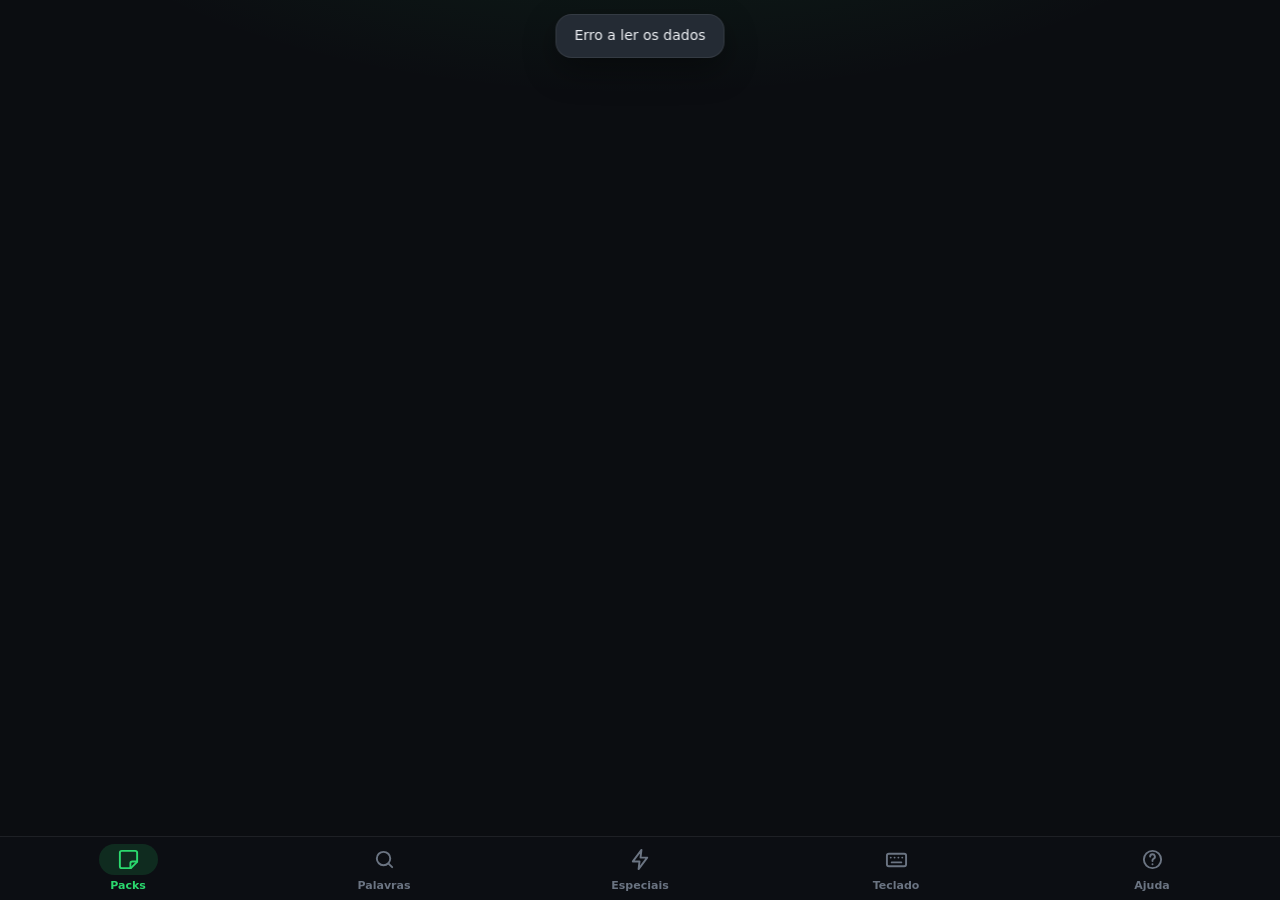
<file: assets/www/index.html>
<!DOCTYPE html>
<html lang="pt-PT">
<head>
<meta charset="utf-8">
<meta name="viewport" content="width=device-width, initial-scale=1, maximum-scale=1, viewport-fit=cover">
<title>StickTag</title>
<link rel="stylesheet" href="style.css">
</head>
<body>
<div id="app">
  <main id="main"></main>
  <nav id="nav">
    <button data-tab="packs"><span class="pill"><svg viewBox="0 0 24 24" fill="none" stroke="currentColor" stroke-width="2" stroke-linecap="round" stroke-linejoin="round"><path d="M15.5 3H5a2 2 0 0 0-2 2v14a2 2 0 0 0 2 2h9.5L21 14.5V5a2 2 0 0 0-2-2z"/><path d="M14 21v-5a2 2 0 0 1 2-2h5"/></svg></span>Packs</button>
    <button data-tab="words"><span class="pill"><svg viewBox="0 0 24 24" fill="none" stroke="currentColor" stroke-width="2" stroke-linecap="round" stroke-linejoin="round"><circle cx="11" cy="11" r="7"/><path d="m20 20-3.5-3.5"/></svg></span>Palavras</button>
    <button data-tab="spc"><span class="pill"><svg viewBox="0 0 24 24" fill="none" stroke="currentColor" stroke-width="2" stroke-linecap="round" stroke-linejoin="round"><path d="M13 2 4 14h7l-1 8 9-12h-7z"/></svg></span>Especiais</button>
    <button data-tab="kb"><span class="pill"><svg viewBox="0 0 24 24" fill="none" stroke="currentColor" stroke-width="2" stroke-linecap="round" stroke-linejoin="round"><rect x="2" y="6" width="20" height="13" rx="2"/><path d="M6 10h.01M10 10h.01M14 10h.01M18 10h.01M7 15h10"/></svg></span>Teclado</button>
    <button data-tab="help"><span class="pill"><svg viewBox="0 0 24 24" fill="none" stroke="currentColor" stroke-width="2" stroke-linecap="round" stroke-linejoin="round"><circle cx="12" cy="12" r="9"/><path d="M9.5 9a2.5 2.5 0 1 1 3.5 2.3c-.6.3-1 .9-1 1.6v.6M12 17h.01"/></svg></span>Ajuda</button>
  </nav>
</div>
<script src="match.js"></script>
<script src="lex.js"></script>
<script src="frases.js"></script>
<script src="conversa.js"></script>
<script src="portugal.js"></script>
<script src="calao.js"></script>
<script src="calao_pt.js"></script>
<script src="suggest.js"></script>
<script src="ocr.js"></script>
<script src="app.js"></script>
</body>
</html>
</file>
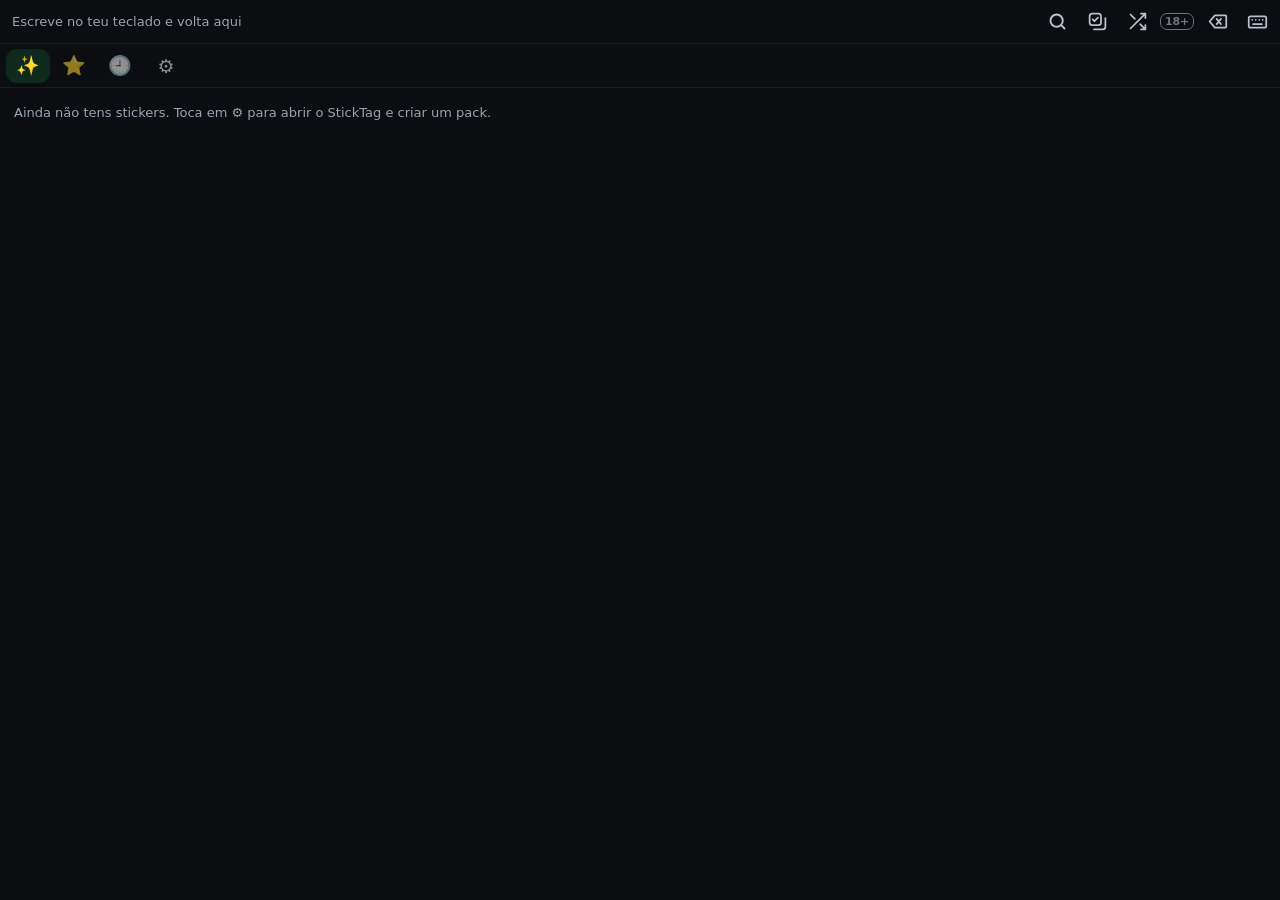
<file: assets/www/kb.html>
<!DOCTYPE html>
<html lang="pt-PT">
<head>
<meta charset="utf-8">
<meta name="viewport" content="width=device-width, initial-scale=1, maximum-scale=1">
<link rel="stylesheet" href="kb.css">
</head>
<body>
<div id="kb">
  <div class="bar">
    <div class="q" id="q"></div><button class="kx hidden" id="kx" title="Limpar">✕</button>
    <span class="mode hidden" id="mode" title="Esta app não aceita stickers do teclado: vai abrir a partilha">↗</span>
    <button class="ib" id="srch" title="Procurar"><svg viewBox="0 0 24 24" fill="none" stroke="currentColor" stroke-width="2.2" stroke-linecap="round"><circle cx="11" cy="11" r="7"/><path d="m20 20-3.5-3.5"/></svg></button>
    <button class="ib" id="multi" title="Enviar vários"><svg viewBox="0 0 24 24" fill="none" stroke="currentColor" stroke-width="2" stroke-linecap="round" stroke-linejoin="round"><rect x="3" y="3" width="13" height="13" rx="3"/><path d="M8 21h10a3 3 0 0 0 3-3V8"/><path d="m6.5 9.5 2 2 4-4"/></svg></button>
    <button class="ib" id="shuf" title="Ordem aleatória"><svg viewBox="0 0 24 24" fill="none" stroke="currentColor" stroke-width="2" stroke-linecap="round" stroke-linejoin="round"><path d="M16 3h5v5M4 20 21 3M21 16v5h-5M15 15l6 6M4 4l5 5"/></svg></button>
    <button class="ib a18b" id="adult" title="Modo +18"><span class="t18">18+</span></button>
    <button class="ib" id="del" title="Apagar"><svg viewBox="0 0 24 24" fill="none" stroke="currentColor" stroke-width="2" stroke-linecap="round" stroke-linejoin="round"><path d="M21 5H9l-6 7 6 7h12a1 1 0 0 0 1-1V6a1 1 0 0 0-1-1z"/><path d="m16 9-5 6M11 9l5 6"/></svg></button>
    <button class="ib" id="back" title="Voltar ao teu teclado">
      <svg viewBox="0 0 24 24" fill="none" stroke="currentColor" stroke-width="2" stroke-linecap="round" stroke-linejoin="round"><rect x="2" y="6" width="20" height="13" rx="2"/><path d="M6 10h.01M10 10h.01M14 10h.01M18 10h.01M7 15h10"/></svg>
    </button>
  </div>
  <div class="tabs" id="tabs"></div>
  <div class="grid" id="grid"></div>
  <div class="keys hidden" id="keys"></div>
  <button class="sendn hidden" id="sendn"></button>
  <div class="pv hidden" id="pv"></div>
  <div class="flash hidden" id="flash"></div>
</div>
<script src="lex.js"></script>
<script src="frases.js"></script>
<script src="conversa.js"></script>
<script src="portugal.js"></script>
<script src="calao.js"></script>
<script src="calao_pt.js"></script>
<script src="match.js"></script>
<script src="vibe.js"></script>
<script src="kb.js"></script>
</body>
</html>
</file>
<file: assets/www/style.css>
:root{
  --bg:#0E1014; --bg2:#14171D; --card:#191D24; --card2:#20252E; --line:#2A303A;
  --text:#EEF1F5; --muted:#9AA3B0; --dim:#6B7482;
  --green:#25D366; --green2:#1DB257; --greenSoft:rgba(37,211,102,.14);
  --red:#FF5C6C; --redSoft:rgba(255,92,108,.14); --amber:#FFB547; --amberSoft:rgba(255,181,71,.14);
  --blue:#5CA8FF; --r:16px; --nav:64px;
  --safeB: env(safe-area-inset-bottom, 0px);
}
*{box-sizing:border-box;-webkit-tap-highlight-color:transparent}
html,body{margin:0;height:100%;background:var(--bg);color:var(--text);font-family:Roboto,"Segoe UI",system-ui,sans-serif;font-size:15px;line-height:1.4}
body{overscroll-behavior:none;user-select:none;-webkit-user-select:none}
input,textarea{user-select:text;-webkit-user-select:text}
button{font:inherit;color:inherit;border:0;background:none;cursor:pointer;padding:0}
.hidden{display:none!important}
.emo{font-family:"Noto Color Emoji","Apple Color Emoji","Segoe UI Emoji",sans-serif}

/* layout */
#app{position:fixed;inset:0;display:flex;flex-direction:column}
#main{flex:1;overflow-y:auto;overflow-x:hidden;padding-bottom:calc(var(--nav) + 24px + var(--safeB))}
.view{padding:0 16px;animation:fade .18s ease}
@keyframes fade{from{opacity:0;transform:translateY(4px)}to{opacity:1;transform:none}}
.top{position:sticky;top:0;z-index:5;background:linear-gradient(var(--bg) 78%,rgba(14,16,20,0));padding:14px 16px 10px;margin:0 -16px;display:flex;align-items:center;gap:10px}
.top h1{font-size:22px;margin:0;font-weight:700;letter-spacing:-.2px;flex:1;min-width:0;white-space:nowrap;overflow:hidden;text-overflow:ellipsis}
.top .sub{color:var(--muted);font-size:13px;margin-top:1px;font-weight:400}
.iconbtn{width:40px;height:40px;border-radius:12px;display:grid;place-items:center;flex:none;color:var(--text)}
.iconbtn:active{background:var(--card2)}
.iconbtn svg{width:22px;height:22px}

/* nav */
#nav{position:fixed;left:0;right:0;bottom:0;height:calc(var(--nav) + var(--safeB));padding-bottom:var(--safeB);background:rgba(20,23,29,.96);backdrop-filter:blur(10px);border-top:1px solid var(--line);display:flex;z-index:20}
#nav button{flex:1;display:flex;flex-direction:column;align-items:center;justify-content:center;gap:3px;color:var(--dim);font-size:11.5px;font-weight:500}
#nav button svg{width:23px;height:23px}
#nav button.on{color:var(--green)}
#nav button.on .pill{background:var(--greenSoft)}
#nav .pill{padding:3px 16px;border-radius:20px;display:grid;place-items:center}

/* buttons */
.btn{white-space:nowrap;display:inline-flex;align-items:center;justify-content:center;gap:8px;height:46px;padding:0 18px;border-radius:14px;font-weight:600;background:var(--card2);color:var(--text);font-size:15px}
.btn svg{width:20px;height:20px}
.btn:active{filter:brightness(1.15)}
.btn.primary{background:var(--green);color:#06210F}
.btn.primary:disabled{background:var(--card2);color:var(--dim)}
.btn.ghost{background:transparent;border:1px solid var(--line)}
.btn.danger{background:var(--redSoft);color:var(--red)}
.btn.block{width:100%}
.btn.sm{height:36px;padding:0 12px;border-radius:11px;font-size:13.5px}
.row{display:flex;gap:10px;align-items:center}
.row>.btn{flex:1}
.fab{position:fixed;right:18px;bottom:calc(var(--nav) + 16px + var(--safeB));height:54px;padding:0 20px;border-radius:18px;background:var(--green);color:#06210F;font-weight:700;display:flex;align-items:center;gap:8px;box-shadow:0 8px 24px rgba(37,211,102,.28);z-index:15}
.fab svg{width:22px;height:22px}

/* cards */
.card{background:var(--card);border:1px solid var(--line);border-radius:var(--r);padding:14px}
.card+.card{margin-top:10px}
.muted{color:var(--muted)} .dim{color:var(--dim)} .small{font-size:13px}
.sec{font-size:12.5px;text-transform:uppercase;letter-spacing:.8px;color:var(--dim);font-weight:600;margin:22px 2px 10px}
.chip{display:inline-flex;align-items:center;gap:5px;height:24px;padding:0 9px;border-radius:12px;font-size:12px;font-weight:600;background:var(--card2);color:var(--muted)}
.chip.ok{background:var(--greenSoft);color:var(--green)}
.chip.warn{background:var(--amberSoft);color:var(--amber)}
.chip.bad{background:var(--redSoft);color:var(--red)}

.pack{display:flex;gap:14px;align-items:center;padding:12px;background:var(--card);border:1px solid var(--line);border-radius:var(--r);margin-bottom:10px}
.pack:active{background:var(--card2)}
.tray{width:62px;height:62px;border-radius:14px;flex:none;background:var(--card2) center/cover no-repeat;display:grid;place-items:center;color:var(--dim);overflow:hidden}
.tray img{width:100%;height:100%;object-fit:contain}
.pack .info{flex:1;min-width:0}
.pack .name{font-weight:650;font-size:16px;white-space:nowrap;overflow:hidden;text-overflow:ellipsis}
.pack .meta{color:var(--muted);font-size:13px;margin:2px 0 6px}
.thumbs{display:flex;gap:4px}
.thumbs img{width:26px;height:26px;object-fit:contain}

.empty{text-align:center;padding:40px 20px 20px;color:var(--muted)}
.empty .big{font-size:54px;margin-bottom:8px}
.empty h2{color:var(--text);font-size:19px;margin:0 0 6px}

.banner{display:flex;gap:12px;align-items:center;background:var(--greenSoft);border:1px solid rgba(37,211,102,.35);color:var(--text);border-radius:var(--r);padding:12px 14px;margin-bottom:12px}
.banner b{color:var(--green)}

/* pack screen */
.status{display:flex;flex-direction:column;gap:10px}
.prog{height:6px;border-radius:4px;background:var(--card2);overflow:hidden}
.prog i{display:block;height:100%;background:var(--green);border-radius:4px;transition:width .3s}
.issues{margin:0;padding:0;list-style:none;display:flex;flex-direction:column;gap:6px}
.issues li{display:flex;gap:8px;align-items:flex-start;font-size:13.5px;color:var(--muted)}
.issues li .d{width:7px;height:7px;border-radius:50%;margin-top:6px;flex:none;background:var(--amber)}
.issues li.ok .d{background:var(--green)}
.actions{display:grid;grid-template-columns:1fr 1fr;gap:10px;margin-top:12px}
.grid{display:grid;grid-template-columns:repeat(3,1fr);gap:10px;margin-top:14px}
.st{position:relative;background:var(--card);border:1px solid var(--line);border-radius:14px;padding:6px 6px 4px;display:flex;flex-direction:column;align-items:center}
.st .im{width:100%;aspect-ratio:1;border-radius:9px;background-color:#1c2028;background-image:linear-gradient(45deg,#232832 25%,transparent 25%,transparent 75%,#232832 75%),linear-gradient(45deg,#232832 25%,transparent 25%,transparent 75%,#232832 75%);background-size:16px 16px;background-position:0 0,8px 8px;display:grid;place-items:center;overflow:hidden}
.st img{width:100%;height:100%;object-fit:contain}
.st .em{height:24px;font-size:16px;display:flex;align-items:center;gap:1px;margin-top:3px;white-space:nowrap}
.st .em.none{font-size:11.5px;color:var(--red);font-weight:600}
.st .wd{position:absolute;top:10px;left:10px;font-size:10.5px;font-weight:700;background:rgba(14,16,20,.82);color:var(--blue);padding:1px 6px;border-radius:8px}
.st .cv{position:absolute;top:10px;right:10px;font-size:12px;background:rgba(14,16,20,.82);border-radius:8px;padding:0 5px;color:var(--amber)}
.st.sel{border-color:var(--green);background:var(--greenSoft)}
.st .ck{position:absolute;top:10px;right:10px;width:22px;height:22px;border-radius:50%;border:2px solid #fff;background:rgba(0,0,0,.35)}
.st.sel .ck{background:var(--green);border-color:var(--green)}
.st.sel .ck::after{content:"";position:absolute;left:6px;top:2px;width:5px;height:10px;border:solid #06210F;border-width:0 2.5px 2.5px 0;transform:rotate(45deg)}
.selbar{position:fixed;left:12px;right:12px;bottom:calc(var(--nav) + 12px + var(--safeB));background:var(--card2);border:1px solid var(--line);border-radius:18px;padding:10px;display:flex;gap:8px;align-items:center;z-index:16;box-shadow:0 10px 30px rgba(0,0,0,.4)}
.selbar .n{font-weight:700;padding:0 6px;white-space:nowrap}

/* overlay / sheet */
.ov{position:fixed;inset:0;background:rgba(0,0,0,.55);z-index:40;display:flex;align-items:flex-end;justify-content:center;animation:ovin .15s}
@keyframes ovin{from{opacity:0}}
.sheet{width:100%;max-width:640px;background:var(--bg2);border-radius:22px 22px 0 0;max-height:94vh;display:flex;flex-direction:column;animation:up .22s cubic-bezier(.2,.9,.3,1);padding-bottom:var(--safeB)}
@keyframes up{from{transform:translateY(40px);opacity:.4}}
.sheet .hd{display:flex;align-items:center;gap:8px;padding:10px 10px 6px 18px}
.sheet .hd h3{margin:0;font-size:17px;flex:1}
.sheet .bd{overflow-y:auto;padding:4px 18px 18px}
.dialog{width:calc(100% - 32px);max-width:420px;background:var(--bg2);border-radius:22px;padding:20px;margin:auto;animation:pop .18s}
@keyframes pop{from{transform:scale(.95);opacity:.5}}
.ov.center{align-items:center}
.dialog h3{margin:0 0 6px;font-size:18px}
.dialog p{margin:0 0 14px;color:var(--muted)}
.field{display:block;margin-bottom:12px}
.field span{display:block;font-size:12.5px;color:var(--muted);margin-bottom:6px;font-weight:600}
.input{width:100%;height:46px;border-radius:13px;border:1px solid var(--line);background:var(--card);color:var(--text);padding:0 14px;font:inherit;outline:none}
.input:focus{border-color:var(--green)}
.seg{display:grid;grid-template-columns:1fr 1fr;gap:6px;background:var(--card);padding:4px;border-radius:14px;border:1px solid var(--line)}
.seg button{height:40px;border-radius:10px;font-weight:600;color:var(--muted);font-size:14px}
.seg button.on{background:var(--card2);color:var(--text)}
.opt{display:flex;gap:12px;align-items:center;padding:12px 2px;border-bottom:1px solid var(--line)}
.opt:last-child{border:0}
.opt .t{flex:1}
.sw{width:46px;height:28px;border-radius:14px;background:var(--card2);position:relative;flex:none;transition:.2s}
.sw::after{content:"";position:absolute;width:22px;height:22px;border-radius:50%;left:3px;top:3px;background:#cfd5dd;transition:.2s}
.sw.on{background:var(--green)} .sw.on::after{left:21px;background:#fff}

/* editor */
.ed-top{display:flex;align-items:center;gap:10px}
.ed-prev{width:150px;height:150px;flex:none;border-radius:16px}
.ed-side{flex:1;display:flex;flex-direction:column;gap:8px;min-width:0}
.slots{display:flex;gap:8px}
.slot{width:54px;height:54px;border-radius:14px;background:var(--card);border:1.5px dashed var(--line);display:grid;place-items:center;font-size:30px;position:relative}
.slot.f{border-style:solid;border-color:var(--green);background:var(--greenSoft)}
.slot .x{position:absolute;top:-7px;right:-7px;width:20px;height:20px;border-radius:50%;background:var(--red);color:#fff;font-size:13px;line-height:20px;text-align:center;font-family:sans-serif;font-weight:700}
.navs{display:flex;gap:6px;align-items:center;color:var(--muted);font-size:13px}
.hint{font-size:12.5px;color:var(--muted);line-height:1.45}
.emoinfo{margin-top:12px;display:flex;flex-direction:column;gap:6px}
.emoinfo .r{display:flex;gap:10px;align-items:flex-start;background:var(--card);border-radius:12px;padding:8px 10px;font-size:12.5px}
.emoinfo .r .e{font-size:22px;line-height:1}
.emoinfo .r b{color:var(--text);font-weight:600}
.words{display:flex;flex-wrap:wrap;gap:6px;padding:8px;border:1px solid var(--line);background:var(--card);border-radius:13px;min-height:46px;align-items:center}
.words input{flex:1;min-width:110px;border:0;background:transparent;color:var(--text);font:inherit;outline:none;height:28px}
.wchip{display:inline-flex;align-items:center;gap:6px;background:rgba(92,168,255,.15);color:var(--blue);padding:0 4px 0 10px;height:28px;border-radius:14px;font-size:13.5px;font-weight:600}
.wchip button{width:20px;height:20px;border-radius:50%;background:rgba(92,168,255,.25);color:var(--blue);font-size:13px;line-height:20px}

/* picker */
.picker{margin-top:14px;background:var(--card);border:1px solid var(--line);border-radius:16px;overflow:hidden}
.pk-search{display:flex;align-items:center;gap:8px;padding:8px 10px;border-bottom:1px solid var(--line)}
.pk-search svg{width:18px;height:18px;color:var(--dim);flex:none}
.pk-search input{flex:1;border:0;background:transparent;color:var(--text);font:inherit;outline:none;height:32px}
.pk-tabs{display:flex;overflow-x:auto;scrollbar-width:none;border-bottom:1px solid var(--line)}
.pk-tabs::-webkit-scrollbar{display:none}
.pk-tabs button{flex:none;height:40px;min-width:44px;padding:0 8px;font-size:20px;opacity:.55;border-bottom:2px solid transparent}
.pk-tabs button.on{opacity:1;border-color:var(--green)}
.pk-tabs button.txt{font-size:12.5px;font-weight:700;color:var(--muted)}
.pk-grid{display:grid;grid-template-columns:repeat(auto-fill,minmax(44px,1fr));padding:6px;height:236px;overflow-y:auto;align-content:start}
.pk-grid button{height:44px;font-size:28px;border-radius:10px;position:relative}
.pk-grid button:active,.pk-grid button.on{background:var(--greenSoft)}
.pk-grid button .u{position:absolute;right:3px;bottom:3px;width:6px;height:6px;border-radius:50%;background:var(--blue)}
.pk-lbl{grid-column:1/-1;font-size:11.5px;color:var(--dim);font-weight:700;text-transform:uppercase;letter-spacing:.6px;padding:8px 4px 4px}
.pk-free{grid-column:1/-1;font-size:12px;color:var(--muted);padding:2px 4px 6px}

/* words view */
.search{display:flex;align-items:center;gap:10px;height:50px;border-radius:15px;background:var(--card);border:1px solid var(--line);padding:0 14px}
.search:focus-within{border-color:var(--green)}
.search svg{width:20px;height:20px;color:var(--dim);flex:none}
.search input{flex:1;border:0;background:transparent;color:var(--text);font:inherit;font-size:16px;outline:none}
.res{display:flex;gap:12px;align-items:center;padding:10px 12px;background:var(--card);border:1px solid var(--line);border-radius:14px;margin-bottom:8px}
.res:active{background:var(--card2)}
.res .e{font-size:34px;width:44px;text-align:center;flex:none}
.res .t{flex:1;min-width:0}
.res .n{font-weight:600}
.res .w{font-size:12.5px;color:var(--muted);white-space:nowrap;overflow:hidden;text-overflow:ellipsis}
.res mark{background:none;color:var(--green);font-weight:700}
.res .mine{display:flex;gap:2px;flex:none}
.res .mine img{width:30px;height:30px;object-fit:contain}
.cats{display:grid;grid-template-columns:1fr 1fr;gap:10px}
.cat{background:var(--card);border:1px solid var(--line);border-radius:14px;padding:12px}
.cat .h{font-weight:700;margin-bottom:2px}
.cat .s{font-size:12px;color:var(--dim);margin-bottom:6px}
.cat .es{font-size:21px;line-height:1.35;word-break:break-all}
.cat .es span{cursor:pointer}
.kw{display:flex;flex-wrap:wrap;gap:6px}
.kw span{background:var(--card2);padding:4px 10px;border-radius:12px;font-size:13px;color:var(--text)}
.kw.en span{color:var(--muted)}
.bigemo{font-size:72px;text-align:center;line-height:1.1;margin:4px 0 2px}
.note{font-size:12.5px;color:var(--dim);line-height:1.5;margin-top:14px}
.mygrid{display:grid;grid-template-columns:repeat(4,1fr);gap:8px}
.mygrid img{width:100%;aspect-ratio:1;object-fit:contain;background:var(--card);border-radius:10px}

/* shortcuts */
.sc{display:flex;align-items:center;gap:10px;padding:10px 12px;background:var(--card);border:1px solid var(--line);border-radius:13px;margin-bottom:8px}
.sc .w{flex:1;font-weight:600;min-width:0;overflow:hidden;text-overflow:ellipsis}
.sc .arrow{color:var(--dim)}
.sc .e{font-size:24px}
.sc img{width:34px;height:34px;object-fit:contain}
.steps{margin:0;padding-left:20px;color:var(--muted);font-size:14px}
.steps li{margin:6px 0}
.steps b{color:var(--text)}

.toast{position:fixed;left:50%;top:calc(14px + env(safe-area-inset-top,0px));transform:translateX(-50%);background:#2C323C;color:var(--text);padding:11px 18px;border-radius:14px;font-size:14px;z-index:90;max-width:88%;text-align:center;box-shadow:0 8px 24px rgba(0,0,0,.4);animation:pop .18s}
.busy{position:fixed;inset:0;z-index:80;background:rgba(0,0,0,.6);display:grid;place-items:center}
.busy .b{background:var(--bg2);border-radius:20px;padding:22px 26px;text-align:center;min-width:230px}
.spin{width:34px;height:34px;border-radius:50%;border:3px solid var(--card2);border-top-color:var(--green);animation:sp 0.8s linear infinite;margin:0 auto 12px}
@keyframes sp{to{transform:rotate(360deg)}}
.list-err{max-height:200px;overflow:auto;font-size:13px;color:var(--muted);margin:0 0 14px;padding-left:18px}
.how{display:flex;gap:12px;margin-bottom:12px}
.how .n{width:28px;height:28px;border-radius:50%;background:var(--greenSoft);color:var(--green);font-weight:800;display:grid;place-items:center;flex:none;font-size:14px}
.how .t b{display:block;margin-bottom:2px}
.how .t{color:var(--muted);font-size:14px}

/* ver stickers da pasta um a um */
.ov.fv-ov{background:#07080B;align-items:stretch;animation:none}
.fv{width:100%;max-width:640px;margin:0 auto;display:flex;flex-direction:column;height:100%;padding-top:var(--safeT,0px);padding-bottom:var(--safeB,0px)}
.fv-top{display:flex;align-items:center;gap:10px;padding:10px 12px}
.fv-t{flex:1;min-width:0;display:flex;flex-direction:column}
.fv-t b{font-size:15px}
.fv-t span{font-size:11.5px;color:var(--muted);white-space:nowrap;overflow:hidden;text-overflow:ellipsis}
.fv-tag{font-size:11.5px;font-weight:700;padding:4px 9px;border-radius:10px;background:#1E2430;color:#B9C2CF;white-space:nowrap}
.fv-tag.ok{background:var(--greenSoft);color:var(--green)}
.fv-stage{flex:1;position:relative;display:grid;place-items:center;min-height:0;touch-action:pan-y;overflow:hidden}
.fv-stage img{width:min(86vw,440px);height:min(86vw,440px);max-height:100%;object-fit:contain;border-radius:22px;background-color:#141820;background-image:linear-gradient(45deg,#1A1F28 25%,transparent 25%,transparent 75%,#1A1F28 75%),linear-gradient(45deg,#1A1F28 25%,transparent 25%,transparent 75%,#1A1F28 75%);background-size:22px 22px;background-position:0 0,11px 11px;pointer-events:none}
.fv-stage img.in{animation:fvin .18s ease-out}
.fv-stage img.fr{animation:fvr .2s ease-out}
.fv-stage img.fl{animation:fvl .2s ease-out}
@keyframes fvin{from{opacity:0;transform:scale(.94)}}
@keyframes fvr{from{opacity:0;transform:translateX(40px)}}
@keyframes fvl{from{opacity:0;transform:translateX(-40px)}}
.fv-nav{position:absolute;top:50%;transform:translateY(-50%);width:40px;height:64px;border-radius:14px;background:rgba(30,36,48,.75);color:#fff;font-size:30px;line-height:1;display:grid;place-items:center;z-index:2}
.fv-nav.l{left:6px}.fv-nav.r{right:6px}
.fv-bottom{padding:10px 14px 16px;display:flex;flex-direction:column;gap:10px}
.fv-pack{align-self:center;background:#161A22;border:1px solid var(--line);border-radius:14px;padding:7px 14px;font-size:13.5px;max-width:100%;white-space:nowrap;overflow:hidden;text-overflow:ellipsis}
.fv-acts{display:grid;grid-template-columns:1fr 1fr 1.25fr;gap:10px}
.fv-b{height:64px;border-radius:18px;background:#1A1F28;border:1px solid var(--line);display:flex;flex-direction:column;align-items:center;justify-content:center;gap:3px;font-weight:700;font-size:13px}
.fv-b span{font-size:20px;line-height:1}
.fv-b:active{transform:scale(.96)}
.fv-b.del{background:rgba(255,77,94,.12);border-color:rgba(255,77,94,.35);color:#FF7A86}
.fv-b.add{background:var(--green);border-color:var(--green);color:#06210F}
.chk{display:flex;align-items:center;gap:10px;background:var(--card);border:1px solid var(--line);border-radius:14px;padding:12px;margin:4px 0 14px;font-size:14px}
.chk input{width:20px;height:20px;accent-color:var(--green);flex:none;margin:0}

/* especiais */
.sect{font-size:12.5px;font-weight:700;color:var(--muted);text-transform:uppercase;letter-spacing:.5px;margin:16px 2px 8px}
.tray{position:relative}
.sp-ic{position:absolute;right:1px;bottom:1px;font-size:16px;background:var(--bg2);border-radius:9px;padding:1px 3px;line-height:1.2}
.card.warn{border-color:rgba(255,193,7,.35);background:rgba(255,193,7,.07)}
.splist{display:flex;flex-wrap:wrap;gap:8px}
.spi{display:flex;flex-direction:column;align-items:center;gap:4px}
.spim{width:72px;height:72px;border-radius:14px;background:var(--card);border:1px solid var(--line);display:grid;place-items:center;position:relative}
.spim img{width:88%;height:88%;object-fit:contain}
.spim.big{width:96px;height:96px}
.spx{position:absolute;top:-6px;right:-6px;width:22px;height:22px;border-radius:50%;background:var(--red);color:#fff;font-weight:800;font-size:14px;line-height:1}
.spd{font-size:11.5px;color:var(--muted)}
.spadd{width:72px;height:72px;border-radius:14px;border:1.5px dashed var(--line);color:var(--muted);font-size:11.5px;font-weight:600;display:flex;flex-direction:column;align-items:center;justify-content:center;gap:2px;align-self:flex-end}
.spadd span{font-size:22px;line-height:1}
.spfirst{display:flex;align-items:center;gap:14px;cursor:pointer}
.dsel{height:30px;border-radius:9px;border:1px solid var(--line);background:var(--card2);color:var(--text);font:inherit;font-size:12.5px;padding:0 4px}
.dsel.big{height:42px;font-size:14px;padding:0 10px;min-width:140px}
.spop{padding:12px;margin-bottom:8px}
.iconbtn.sm{width:30px;height:30px}
.iconbtn.sm svg{width:16px;height:16px}
.pk-packs{display:flex;gap:6px;overflow-x:auto;padding:0 16px 8px;scrollbar-width:none;flex:none}
.pk-packs::-webkit-scrollbar{display:none}
.pk-packs button{flex:none;display:flex;align-items:center;gap:6px;height:38px;padding:0 10px 0 6px;border-radius:12px;background:var(--card);border:1px solid var(--line);font-size:13px;font-weight:600;color:var(--muted);max-width:180px}
.pk-packs button span{white-space:nowrap;overflow:hidden;text-overflow:ellipsis}
.pk-packs button.on{border-color:var(--green);color:var(--text)}
.pk-packs img{width:26px;height:26px;object-fit:contain}
.pk-grid2{display:grid;grid-template-columns:repeat(4,1fr);gap:8px}
.pk-grid2 button{aspect-ratio:1;border-radius:14px;background:var(--card);display:grid;place-items:center}
.pk-grid2 img{width:88%;height:88%;object-fit:contain}
.wa-prev{display:flex;gap:12px;align-items:center;background:#111B21;border-radius:16px;padding:12px;margin-bottom:14px}
.wa-prev img{width:64px;height:64px;object-fit:contain}
.wa-prev b{display:block;font-size:15px;color:#E9EDEF}
.wa-prev span{display:block;font-size:13px;color:#8696A0;margin-top:2px}
.splog{background:#0A0C10;border:1px solid var(--line);border-radius:12px;padding:10px;font-size:11.5px;line-height:1.5;max-height:52vh;overflow:auto;white-space:pre-wrap;word-break:break-word;margin:0 0 12px;color:#C9D1DC}

/* repetidos */
.dg{padding:12px;margin-bottom:10px}
.dtag{font-size:11.5px;font-weight:800;padding:3px 9px;border-radius:9px;text-transform:uppercase;letter-spacing:.3px}
.dtag.same{background:var(--greenSoft);color:var(--green)}
.dtag.like{background:rgba(255,193,7,.14);color:#FFC83D}
.ditems{display:flex;gap:8px;overflow-x:auto;scrollbar-width:none}
.ditems::-webkit-scrollbar{display:none}
.di{flex:none;width:92px;display:flex;flex-direction:column;align-items:center;gap:4px}
.di .dim{width:88px;height:88px;border-radius:14px;background:var(--card2);border:2px solid transparent;display:grid;place-items:center;position:relative}
.di.keep .dim{border-color:var(--green)}
.di.app .dim{opacity:.75;border-style:dashed;border-color:var(--line)}
.di .dim img{width:86%;height:86%;object-fit:contain}
.di .ks{position:absolute;top:-7px;right:-7px;background:var(--green);color:#06210F;width:22px;height:22px;border-radius:50%;display:grid;place-items:center;font-size:13px;font-weight:800}
.di .an{position:absolute;bottom:2px;left:4px;font-size:11px}
.di .dl{font-size:11px;color:var(--muted);text-align:center;line-height:1.25;max-width:92px;overflow:hidden;display:-webkit-box;-webkit-line-clamp:2;-webkit-box-orient:vertical}

.chips{display:flex;flex-wrap:wrap;gap:6px}
.mchip{height:32px;padding:0 12px;border-radius:16px;background:var(--card2);color:var(--muted);font-size:13px;font-weight:600;border:1px solid var(--line)}
.mchip.on{background:var(--greenSoft);color:var(--green);border-color:var(--green)}
.qpick{cursor:pointer;flex:none}
.card.eco{margin-bottom:12px}
.eco-rules{display:flex;flex-direction:column;gap:6px;margin-top:10px}
.eco-r{display:flex;align-items:center;gap:10px;flex-wrap:wrap;background:var(--card2);border-radius:12px;padding:8px 10px;text-align:left}
.eco-r.off{opacity:.5}
.eco-r .w{font-weight:700;flex:1;min-width:100px}
.eco-r .ims{display:flex;gap:3px;align-items:center}
.eco-r .ims img{width:30px;height:30px;object-fit:contain}
.eco-r .ims span{font-size:11px;color:var(--muted);margin-left:2px}
.eco-r .small{width:100%}

.sm-cmp{display:grid;grid-template-columns:1fr 1fr;gap:10px}
.sm-cmp>div{display:flex;flex-direction:column;align-items:center;gap:2px}
.sm-cmp canvas{width:100%;aspect-ratio:1;border-radius:14px;background-color:#1c2028;background-image:linear-gradient(45deg,#232832 25%,transparent 25%,transparent 75%,#232832 75%),linear-gradient(45deg,#232832 25%,transparent 25%,transparent 75%,#232832 75%);background-size:16px 16px;background-position:0 0,8px 8px;margin-bottom:6px}
.sm-cmp b{font-size:14px}
.sm-cmp span{font-size:12px;color:var(--muted)}
.btn:disabled{opacity:.4}

/* +18 */
img.nsfw{filter:blur(14px) saturate(.6);transform:scale(1.05)}
.im img.nsfw,.tray img.nsfw{clip-path:inset(0 round 9px)}
.a18t{font-size:14px}
.st .a18s{position:absolute;top:8px;left:8px;font-size:12px;background:rgba(14,16,20,.82);border-radius:8px;padding:0 4px}
.btn.a18on{background:rgba(255,77,94,.16);color:#FF7A86}
.a18ban{border-color:rgba(255,77,94,.35)!important;background:rgba(255,77,94,.07)!important}
.card.a18card{border-color:rgba(255,77,94,.5);background:rgba(255,77,94,.06)}

/* especiais nos packs */
.st .spb{position:absolute;bottom:34px;right:8px;font-size:11.5px;font-weight:800;background:#FFC83D;color:#1a1300;border-radius:9px;padding:1px 6px}
.spcard{padding:12px;margin-bottom:8px}
.dim.sm{width:52px;height:52px;border-radius:10px;background:var(--card2);display:grid;place-items:center;flex:none}
.dim.sm img{width:86%;height:86%;object-fit:contain}
.sp-types{margin-top:4px}
.sp-inline{border-left:3px solid #FFC83D;padding-left:12px;margin-left:2px}
.pk-new{display:flex;gap:8px;padding:0 16px 6px}
.pk-new .btn{flex:1}
.pk-grid2 button{position:relative}
.pk-grid2 button.psel{outline:3px solid var(--green);outline-offset:-3px}
.pk-grid2 .pn{position:absolute;top:4px;left:4px;background:var(--green);color:#06210F;border-radius:9px;min-width:18px;height:18px;font-size:11px;font-weight:800;display:grid;place-items:center}
.emq{display:flex;flex-wrap:wrap;gap:6px;align-items:center}
.emq .slot{width:44px;height:44px;border-radius:12px;background:var(--card2);display:grid;place-items:center;font-size:24px;position:relative}
.emq .slot .x{position:absolute;top:-5px;right:-5px;width:18px;height:18px;border-radius:50%;background:var(--red);color:#fff;font-size:12px;display:grid;place-items:center}
.cx{margin-top:4px}
.cx-pk{margin:-4px 0 12px;max-height:46vh;overflow:auto;border:1px solid var(--line);border-radius:14px;padding:8px}

/* =========================================================
   Visual 3.5 — mais limpo e moderno (por cima do que já existe)
   ========================================================= */
:root{
  --bg:#0B0D11; --bg2:#12151B; --card:#161A21; --card2:#1F242D; --line:rgba(255,255,255,.075);
  --green:#2BD96E; --greenSoft:rgba(43,217,110,.14); --r:18px;
  --grad:linear-gradient(180deg,#3BE584,#20C25D);
  --glass:linear-gradient(180deg,rgba(255,255,255,.04),rgba(255,255,255,.012));
  --shadow:0 12px 32px rgba(0,0,0,.38);
}
html,body{background:var(--bg);-webkit-font-smoothing:antialiased}
#app{background:radial-gradient(900px 380px at 50% -170px,rgba(43,217,110,.11),transparent 70%),var(--bg)}
.view{padding-bottom:96px}

/* cabeçalho em vidro */
.top{background:rgba(11,13,17,.8);backdrop-filter:blur(16px);-webkit-backdrop-filter:blur(16px);padding:16px 16px 12px}
.top h1{font-size:24px;font-weight:800;letter-spacing:-.5px}
.top .sub{font-size:12.5px}
.iconbtn{border-radius:13px;transition:background .15s}
.brand{display:flex;align-items:center;gap:11px;flex:1;min-width:0}
.brand .logo{width:40px;height:40px;border-radius:13px;background:var(--grad);display:grid;place-items:center;flex:none;box-shadow:0 6px 16px rgba(43,217,110,.28)}
.brand .logo svg{width:22px;height:22px;color:#062712}
.hbtn{height:40px;min-width:40px;padding:0 12px;border-radius:13px;background:var(--card2);border:1px solid var(--line);display:inline-flex;align-items:center;gap:6px;font-weight:600;font-size:13.5px;flex:none}
.hbtn svg{width:19px;height:19px}
.hbtn:active{transform:scale(.96)}

/* cartões */
.card,.pack{background:var(--glass),var(--card);border:1px solid var(--line);box-shadow:inset 0 1px 0 rgba(255,255,255,.035),0 8px 22px rgba(0,0,0,.16)}
.pack{border-radius:var(--r);transition:transform .12s ease}
.pack:active{transform:scale(.985);background:var(--card2)}
.pack .name{font-weight:700;letter-spacing:-.1px}
.tray{border-radius:15px;background:var(--card2)}
.sec{color:var(--muted);font-size:11.5px;font-weight:700;letter-spacing:1.1px}
.banner{border-radius:var(--r)}

/* botões */
.btn{border-radius:14px;transition:transform .1s ease,filter .1s}
.btn:active{transform:scale(.97)}
.btn.primary{background:var(--grad);color:#062712;box-shadow:0 6px 16px rgba(43,217,110,.2)}
.btn.primary:disabled{background:var(--card2);box-shadow:none}
.btn.ghost{border-color:var(--line)}
.fab{background:var(--grad);color:#062712;border-radius:20px;height:56px;padding:0 22px;box-shadow:0 12px 30px rgba(43,217,110,.32),inset 0 1px 0 rgba(255,255,255,.3)}
.fab:active{transform:scale(.97)}

/* barra de baixo */
#nav{background:rgba(13,15,20,.9);backdrop-filter:blur(18px);-webkit-backdrop-filter:blur(18px);border-top:1px solid var(--line)}
#nav button{font-weight:600;font-size:11px;transition:color .15s}
#nav button.on .pill{background:var(--greenSoft)}
#nav .pill{padding:4px 18px;border-radius:16px;transition:background .2s}

/* campos */
.search{height:50px;border-radius:16px;background:var(--glass),var(--card)}
.input{border-radius:14px;border-color:var(--line);background:var(--card)}
.seg{border-color:var(--line);border-radius:15px}
.seg button.on{background:var(--card2);box-shadow:0 2px 8px rgba(0,0,0,.25)}

/* folhas e diálogos */
.ov{background:rgba(3,4,6,.62);backdrop-filter:blur(3px);-webkit-backdrop-filter:blur(3px)}
.sheet{border-radius:26px 26px 0 0;position:relative;box-shadow:0 -12px 40px rgba(0,0,0,.45);border-top:1px solid var(--line)}
.sheet::before{content:"";position:absolute;top:7px;left:50%;width:38px;height:4px;margin-left:-19px;border-radius:2px;background:rgba(255,255,255,.16)}
.sheet .hd{padding-top:16px}
.sheet .hd h3{font-size:18px;font-weight:800;letter-spacing:-.2px}
.dialog{border-radius:24px;border:1px solid var(--line);box-shadow:var(--shadow)}
.dialog h3{font-weight:800;letter-spacing:-.2px}
.toast{background:rgba(40,46,56,.92);backdrop-filter:blur(10px);-webkit-backdrop-filter:blur(10px);border:1px solid var(--line);box-shadow:var(--shadow);border-radius:16px}

/* stickers na grelha */
.grid{gap:10px}
.st{border-radius:18px;background:var(--glass),var(--card);transition:transform .1s}
.st:active{transform:scale(.97)}
.st .im{border-radius:12px}

/* estados vazios */
.empty .big{width:92px;height:92px;margin:0 auto 14px;border-radius:28px;background:var(--glass),var(--card);border:1px solid var(--line);display:grid;place-items:center;font-size:44px}
.empty h2{font-weight:800;letter-spacing:-.2px}
.fv-b svg{width:22px;height:22px}
.fv-b.add{background:var(--grad);box-shadow:0 8px 20px rgba(43,217,110,.25)}

/* secções */
.secbar{display:flex;gap:6px;overflow-x:auto;scrollbar-width:none;margin:12px -16px 4px;padding:0 16px}
.secbar::-webkit-scrollbar{display:none}
.secbar .mchip{flex:none}
.secbar .mchip small{opacity:.6;font-weight:600;margin-left:2px}
.secbar .mchip.add{border-style:dashed;background:transparent}
.ocr-r{display:flex;gap:10px;align-items:center;padding:8px 0;border-bottom:1px solid var(--line)}
.selbar{overflow-x:auto;scrollbar-width:none}
.selbar::-webkit-scrollbar{display:none}
.selbar .btn{flex:none}

/* progresso e listas grandes */
.busy .b{min-width:260px;max-width:320px}
.busy .t{font-weight:700;margin-top:12px}
.busy .pb{height:8px;border-radius:4px;background:var(--card2);overflow:hidden;margin:14px 0 6px}
.busy .pf{height:100%;width:0;background:var(--grad);border-radius:4px;transition:width .25s ease}
.busy .pn{font-size:12.5px;color:var(--muted);min-height:16px}
.busy .ph{font-size:11.5px;color:var(--dim);margin-top:6px}
.loading{display:flex;flex-direction:column;align-items:center;gap:10px;padding:60px 20px;text-align:center;color:var(--muted)}
.loading .spin{margin:0}
.more{grid-column:1/-1;text-align:center;color:var(--dim);font-size:12px;padding:16px}

/* o "fade" das páginas mexia com transform, e um transform num pai faz os botões fixos (Novo pack, barra de seleção)
   ficarem presos à página durante a animação — por isso saltavam. Agora a entrada é só com opacidade. */
.view{animation:viewin .18s ease}
@keyframes viewin{from{opacity:0}to{opacity:1}}

.lchip{display:inline-flex;align-items:center;gap:6px;height:32px;padding:0 12px;border-radius:16px;background:var(--greenSoft);color:var(--green);font-weight:600;font-size:13.5px;margin:0 6px 6px 0}
.lchip .ld{font-size:8px;letter-spacing:1px;opacity:.75}

/* ---------- sugestões inteligentes (4.2) ---------- */
.sugbox{margin-top:10px}
.sugbox:empty{display:none}
.sugh{display:flex;align-items:center;justify-content:space-between;gap:8px;margin:2px 0 6px;font-size:12px;font-weight:700;letter-spacing:.06em;text-transform:uppercase;color:var(--muted)}
.sugh .btn{text-transform:none;letter-spacing:0;height:28px}
.sugl{display:flex;flex-wrap:wrap;gap:6px;margin-bottom:6px}
.schip{display:inline-flex;align-items:center;gap:6px;height:30px;padding:0 11px;border-radius:15px;border:1px dashed rgba(92,168,255,.45);color:var(--blue);background:transparent;font-size:13.5px;font-weight:600;transition:transform .12s,background .12s}
.schip:active{transform:scale(.94);background:rgba(92,168,255,.15)}
.schip.comp{border-style:solid;background:rgba(92,168,255,.12)}
.schip.mine{border-color:rgba(37,211,102,.5);color:var(--green)}
.schip.mine i{width:6px;height:6px;border-radius:50%;background:var(--green)}
.schip.more{border-style:solid;border-color:var(--line);color:var(--muted)}
.sugn{font-size:12px;margin-top:2px}
.aibtn{margin-top:8px;background:linear-gradient(135deg,rgba(124,58,237,.25),rgba(37,211,102,.2));border:1px solid rgba(124,58,237,.4);color:var(--text);font-weight:700}
.aibtn:disabled{opacity:.85}
.why{margin:12px 0 4px;padding:12px 12px 10px;border-radius:16px;background:linear-gradient(160deg,rgba(124,58,237,.14),rgba(37,211,102,.08));border:1px solid rgba(124,58,237,.3);animation:viewin .25s ease}
.why .wh{display:flex;align-items:center;justify-content:space-between;margin-bottom:6px}
.why .iconbtn.sm{width:30px;height:30px}
.why .iconbtn.sm svg{width:16px;height:16px}
.why .wr{display:flex;gap:10px;align-items:flex-start;padding:6px 0;border-top:1px solid var(--line);font-size:13.5px;line-height:1.35;color:var(--muted)}
.why .wr:first-of-type{border-top:0}
.why .wr .emo{font-size:26px;line-height:1;flex:none}
.why .wa{font-size:12px;font-weight:700;color:var(--muted);margin:8px 0 6px;text-transform:uppercase;letter-spacing:.06em}
.why .wl{display:flex;gap:8px;overflow-x:auto;padding-bottom:4px;scrollbar-width:none}
.why .walt{flex:none;width:96px;display:flex;flex-direction:column;align-items:center;gap:4px;padding:8px 6px;border-radius:12px;background:var(--card);border:1px solid var(--line)}
.why .walt .emo{font-size:26px;line-height:1}
.why .walt small{font-size:10.5px;line-height:1.25;color:var(--muted);text-align:center;display:-webkit-box;-webkit-line-clamp:3;-webkit-box-orient:vertical;overflow:hidden}
.why .walt:active{transform:scale(.95)}
.schip.ph{border-color:rgba(255,184,77,.5);color:var(--amber);font-weight:600}
.schip.ph.comp{background:rgba(255,184,77,.12);border-style:solid}
.schip.ph.mine{border-color:rgba(37,211,102,.5);color:var(--green)}
.pk-grid button.mine{box-shadow:inset 0 0 0 1.5px rgba(92,168,255,.4)}
/* ---------- ensinar os emojis (4.6) ---------- */
.teachbox:empty,.cx-teach:empty{display:none}
.teach{margin:10px 0 2px;padding:12px;border-radius:16px;background:rgba(92,168,255,.07);border:1px solid rgba(92,168,255,.25)}
.teach .th{display:flex;flex-direction:column;gap:2px;margin-bottom:8px}
.teach .th span{font-size:12px;color:var(--muted)}
.teach .tr{display:flex;gap:10px;align-items:flex-start;padding:8px 0;border-top:1px solid var(--line)}
.teach .tr:first-of-type{border-top:0}
.teach .tr .emo{font-size:26px;line-height:30px;flex:none}
.teach .tr.on .emo{filter:drop-shadow(0 0 6px rgba(92,168,255,.6))}
.teach .tc{display:flex;flex-wrap:wrap;gap:6px}
.tchip{height:30px;padding:0 11px;border-radius:15px;font-size:13px;font-weight:600;border:1px solid rgba(92,168,255,.45);color:var(--blue);background:rgba(92,168,255,.1)}
.tchip.texto{border-color:rgba(255,184,77,.6);color:var(--amber);background:rgba(255,184,77,.12)}
.tchip.aprendi{border-color:rgba(37,211,102,.5);color:var(--green);background:var(--greenSoft)}
.tchip.idea{border-style:dashed;background:transparent}
.tchip.tog{border-color:var(--line);color:var(--muted);background:transparent}
.tchip:active{transform:scale(.94)}
.teach .tel{font-size:13px;color:var(--muted);margin-top:8px;display:flex;align-items:center;gap:8px;flex-wrap:wrap}
.teach .tadd{display:inline-flex;align-items:center;gap:6px;height:32px;padding:0 12px;border-radius:16px;background:var(--card);border:1px solid var(--line);color:var(--text);font-weight:600;font-size:13px}
.teach .tadd .emo{font-size:20px}
.teach .tread{font-size:12.5px;color:var(--muted);margin-top:6px;animation:pulse 1.4s ease-in-out infinite}
@keyframes pulse{50%{opacity:.45}}
/* ---------- treino rápido (4.7) ---------- */
.trainer .tr-top{display:flex;justify-content:space-between;font-size:13px;color:var(--muted);font-weight:600}
.trainer .tr-bar{height:6px;border-radius:3px;background:var(--line);margin:6px 0 12px;overflow:hidden}
.trainer .tr-bar i{display:block;height:100%;background:var(--grad,var(--green));border-radius:3px;transition:width .3s}
.trainer .tr-img{display:grid;place-items:center;margin-bottom:10px}
.trainer .tr-img img{width:min(190px,48vw);height:min(190px,48vw);object-fit:contain;border-radius:16px;background:repeating-conic-gradient(#232832 0 25%,#1c2028 0 50%) 0 0/20px 20px}
.trainer .tr-load{text-align:center;color:var(--muted);padding:24px 0;animation:pulse 1.4s ease-in-out infinite}
.trainer .tr-sec{font-size:12px;font-weight:700;letter-spacing:.06em;text-transform:uppercase;color:var(--muted);margin:12px 0 6px}
.trainer .tr-sec .muted{text-transform:none;letter-spacing:0;font-weight:500}
.trainer .tr-emos{display:flex;gap:8px;overflow-x:auto;padding-bottom:4px;scrollbar-width:none}
.trainer .tr-e{flex:none;width:92px;display:flex;flex-direction:column;align-items:center;gap:4px;padding:8px 6px;border-radius:14px;background:var(--card);border:1.5px solid var(--line)}
.trainer .tr-e .emo{font-size:30px;line-height:1}
.trainer .tr-e small{font-size:10.5px;line-height:1.25;color:var(--muted);text-align:center;display:-webkit-box;-webkit-line-clamp:3;-webkit-box-orient:vertical;overflow:hidden}
.trainer .tr-e.on{border-color:var(--green);background:var(--greenSoft)}
.schip.sel{background:rgba(92,168,255,.25);border-style:solid;color:var(--text)}
.schip.ph.sel{background:rgba(255,184,77,.25);color:var(--text)}
.schip.tt{border-color:rgba(124,58,237,.5);color:#c4b5fd}
.schip.tt.sel{background:rgba(124,58,237,.3);border-style:solid;color:var(--text)}
.trainer .tr-add{margin-top:8px}
.trainer .tr-acts{display:flex;flex-direction:column;gap:8px;margin-top:16px}
.trainer .tr-acts .row .btn{flex:1}
.trainer .tr-end{text-align:center;padding:30px 10px}
.trainer .tr-end .big{font-size:60px}
.lchip.weak{opacity:.6}
.szprev{display:flex;gap:6px;overflow-x:auto;margin-top:10px;padding-bottom:4px;scrollbar-width:none}
.szprev:empty{display:none}
.szprev img{flex:none;object-fit:contain;border-radius:12px;background:var(--card);transition:width .2s,height .2s}
/* ---------- palavras cruzadas (4.9) ---------- */
.xw{display:inline-flex;align-items:center;gap:1px;margin-left:5px;padding:0 5px;height:20px;border-radius:10px;background:rgba(255,184,77,.18);color:var(--amber);font-size:11px;font-weight:800;line-height:20px;white-space:nowrap}
.wchip.cross{background:rgba(255,184,77,.14);color:var(--amber)}
.wchip .xw{cursor:pointer}
.schip.cross{opacity:.75}
.xhint{font-size:12.5px;color:var(--amber);margin-top:6px;line-height:1.35}
.xhint:empty{display:none}
.xcard{margin:10px 0;padding:10px 12px;border-radius:14px;background:rgba(255,184,77,.1);border:1px solid rgba(255,184,77,.35);color:var(--text);font-size:13px;line-height:1.4;display:flex;gap:10px;align-items:center;justify-content:space-between}
.xcard .small{color:var(--muted);margin-top:2px}
.xcard.big{cursor:pointer;margin:2px 0 14px}
.xline{font-size:12px;color:var(--amber);margin-top:4px;cursor:pointer;line-height:1.35}
.cxr{display:flex;align-items:center;justify-content:space-between;gap:10px;padding:10px 0;border-top:1px solid var(--line)}
.cxw{font-weight:700;font-size:14.5px;flex:1;min-width:0;overflow:hidden;text-overflow:ellipsis}
.cxe{display:flex;gap:6px;align-items:center;flex:none}
.cxb{width:42px;height:42px;border-radius:12px;background:var(--card);border:1px solid var(--line);display:grid;place-items:center}
.cxb .emo{font-size:24px}
.cxb:active{background:var(--greenSoft);border-color:var(--green)}
.cxplan{max-height:46vh;overflow-y:auto;margin-top:8px;font-size:13px;line-height:1.6}
.cxplan .muted{color:var(--muted)}
.fgrp{grid-column:1/-1;display:flex;align-items:baseline;justify-content:space-between;padding:10px 2px 2px;font-size:12.5px;font-weight:700;letter-spacing:.05em;text-transform:uppercase;color:var(--muted)}
.fgrp small{font-weight:600;letter-spacing:0;color:var(--dim)}
.fgrp:first-child{padding-top:0}
/* ---------- ordenar pastas (5.0.1) ---------- */
.ftools{display:flex;align-items:center;gap:8px;margin:0 0 12px;overflow-x:auto;scrollbar-width:none}
.ftools::-webkit-scrollbar{display:none}
.fpill{flex:none;display:inline-flex;align-items:center;gap:6px;height:34px;padding:0 14px;border-radius:17px;background:var(--card);border:1px solid var(--line);color:var(--text);font-size:13.5px;font-weight:600;white-space:nowrap}
.fpill .ic{color:var(--green);font-weight:800}
.fpill .dn{color:var(--muted);font-size:11px;margin-left:2px}
.fpill.on{background:var(--greenSoft);border-color:rgba(37,211,102,.45);color:var(--green)}
.fpill:active{transform:scale(.97)}
.fcount{margin-left:auto;flex:none;font-size:12.5px;color:var(--muted);font-weight:600;padding-right:2px}
.sortg{margin-bottom:6px}
.sortgh{font-size:12px;font-weight:700;letter-spacing:.06em;text-transform:uppercase;color:var(--muted);padding:12px 4px 6px}
.sortr{width:100%;display:flex;align-items:center;justify-content:space-between;gap:12px;min-height:50px;padding:0 14px;border-radius:14px;background:transparent;color:var(--text);font-size:15px;font-weight:500;text-align:left}
.sortr+.sortr{margin-top:2px}
.sortr:active{background:var(--card)}
.sortr i{flex:none;width:22px;height:22px;border-radius:50%;border:2px solid var(--line);display:grid;place-items:center}
.sortr.on{background:var(--greenSoft);color:var(--text);font-weight:700}
.sortr.on i{border-color:var(--green);background:var(--green)}
.sortr.on i::after{content:'';width:8px;height:8px;border-radius:50%;background:#06210F}
.pk-grid2 .fgrp{grid-column:1/-1}
.pk-grid2 button .pin{position:absolute;left:5px;top:3px;color:var(--green);font-weight:800;font-size:13px;text-shadow:0 1px 3px #000}
.sheet .ftools{margin-top:2px}
/* ---------- escrever o texto do sticker (5.2) ---------- */
.teach .tinp,.ewp .tinp{display:flex;gap:8px;margin-top:10px}
.teach .tinp input,.ewp .tinp input{flex:1;min-width:0;height:40px;border-radius:12px;background:var(--bg);border:1px solid var(--line);color:var(--text);padding:0 12px;font-size:14px}
.teach .tinp input:focus,.ewp .tinp input:focus{border-color:var(--blue);outline:none}
.teach .tinp .btn,.ewp .tinp .btn{height:40px;min-width:44px}
.ttyped{padding:8px 10px;margin:6px 0 8px;border-radius:12px;background:rgba(92,168,255,.08);border:1px solid rgba(92,168,255,.25)}
.ttyped .ttw{display:flex;align-items:center;justify-content:space-between;gap:8px;font-size:14px;text-align:left}
.ttyped .ttw span{flex:1;min-width:0}
.ttyped .ttx{width:26px;height:26px;border-radius:13px;display:grid;place-items:center;color:var(--muted);background:transparent;flex:none}
.ttyped .ttx svg{width:14px;height:14px}
.ttyped .ttb{display:flex;flex-wrap:wrap;gap:6px;margin-top:6px}
.tpick{display:inline-flex;align-items:center;gap:4px;height:32px;padding:0 11px;border-radius:16px;background:var(--card);border:1px solid var(--line);color:var(--text);font-size:13px;font-weight:600}
.tpick .emo{font-size:18px}
.tpick.best{border-color:var(--green);background:var(--greenSoft)}
.tpick.done{opacity:.55}
.tpick.tst{color:var(--blue)}
.tpick:active{transform:scale(.95)}
/* ---------- enviar noutras apps (5.3) ---------- */
.apps{margin-top:10px;display:flex;flex-direction:column}
.appr{display:flex;align-items:center;gap:10px;padding:11px 2px;border-top:1px solid var(--line);background:transparent;color:var(--text);text-align:left;width:100%}
.appr .t{flex:1;min-width:0;display:flex;flex-direction:column;gap:2px}
.appr .t b{font-size:14.5px}
.appr .t span{font-size:12.5px;color:var(--muted);line-height:1.35}
.appr .t span.ok{color:var(--green)}
.appr .dn{color:var(--muted);font-size:20px}
/* ---------- editar sticker arrumado (5.4) ---------- */
.sheet.ed2{display:flex;flex-direction:column}
.sheet.ed2 .bd{padding-bottom:12px}
.ed2-top{display:flex;gap:12px;align-items:stretch}
.ed2-prev{flex:none;position:relative}
.ed2-cv{position:relative}
.sheet.ed2 #cv{width:112px!important;height:112px!important;border-radius:14px!important;transition:width .25s ease,height .25s ease}
.sheet.ed2.ed2-big .ed2-top{flex-direction:column;align-items:center}
.sheet.ed2.ed2-big #cv{width:min(300px,78vw)!important;height:min(300px,78vw)!important}
.ed2-zoom{position:absolute;right:4px;bottom:4px;width:26px;height:26px;border-radius:9px;background:rgba(0,0,0,.55);color:#fff;display:grid;place-items:center;font-size:14px;cursor:pointer}
.ed2-emo{flex:1;min-width:0;display:flex;flex-direction:column;gap:8px;justify-content:center}
.sheet.ed2.ed2-big .ed2-emo{width:100%}
.ed2-lbl{display:flex;align-items:baseline;gap:8px}
.ed2-lbl b{font-size:15px}.ed2-lbl span{font-size:12px;color:var(--muted)}
.ed2-emo .emq{display:flex;align-items:center;gap:8px;flex-wrap:wrap}
.ed2-slots{display:flex;gap:8px}
.ed2-slots .slot{width:54px;height:54px;border-radius:14px;display:grid;place-items:center;font-size:30px;position:relative;background:var(--card);border:1.5px solid var(--line)}
.ed2-slots .slot.e{border-style:dashed;background:transparent}
.ed2-slots .slot.f{border-color:var(--green);background:var(--greenSoft);cursor:pointer}
.ed2-slots .slot .x{position:absolute;top:-6px;right:-6px;width:20px;height:20px;border-radius:10px;background:var(--bg);border:1px solid var(--line);font-size:13px;line-height:18px;text-align:center;color:var(--muted)}
.ed2-emo .aibtn{margin-top:0;height:36px}
.ed2-pick{margin-top:10px}
.ed2-pick .picker{margin-top:0}
.ed2-pick .pk-grid{height:208px}
.ed2-accs{margin-top:12px;display:flex;flex-direction:column;gap:8px}
.acc{border:1px solid var(--line);border-radius:14px;background:var(--card);overflow:hidden}
.acc summary{list-style:none;display:flex;align-items:center;gap:10px;padding:12px 14px;cursor:pointer;user-select:none}
.acc summary::-webkit-details-marker{display:none}
.acc summary .ic{font-size:18px;width:24px;text-align:center}
.acc summary .tt{flex:1;min-width:0;display:flex;flex-direction:column}
.acc summary .tt b{font-size:14.5px}
.acc summary .tt small{font-size:12px;color:var(--muted);white-space:nowrap;overflow:hidden;text-overflow:ellipsis}
.acc summary .chev{width:9px;height:9px;border-right:2px solid var(--muted);border-bottom:2px solid var(--muted);transform:rotate(45deg);transition:transform .2s;margin-right:4px}
.acc[open] summary .chev{transform:rotate(-135deg)}
.acc[open] summary{border-bottom:1px solid var(--line)}
.acc-bd{padding:12px 14px 14px}
.acc-bd>.field:first-child,.acc-bd>.seg:first-child{margin-top:0}
.acc-bd .teach{margin-top:0}
.ed2-foot{position:sticky;bottom:0;padding:10px 16px calc(12px + env(safe-area-inset-bottom));background:linear-gradient(to top,var(--bg) 70%,transparent);z-index:5}
.ed2-foot .btn{width:100%}
.ed2-pick.cx-pk{border:0;padding:0;background:none;margin-left:0;margin-right:0}
.sheet.ed2.ed2-big .ed2-pick,.sheet.ed2.ed2-big .cx-why{display:none}
.ed2-pick.cx-pk{max-height:none;overflow:visible}
.sheet.ed2 .bd{display:flex;flex-direction:column}
.sheet.ed2 .ed2-accs{display:flex;flex-direction:column}
.sheet.ed2.ed2-big .acc[data-id=cut]{order:-1}
.sheet.ed2.ed2-big .ed2-emo .ed2-lbl{display:none}
.sheet.ed2.ed2-big .ed2-top{gap:8px}
/* palavras do emoji (editar sticker) */
.ewp{margin-top:12px;background:var(--card);border:1px solid var(--line);border-radius:16px;padding:12px}
.ewp.off{display:flex;flex-direction:column;gap:2px;color:var(--muted);font-size:13px}
.ewp.off b{color:var(--text)}
.ewh{display:flex;align-items:center;gap:8px;margin-bottom:10px}
.ewh .ewn{margin-left:auto;font-size:12px;color:var(--muted)}
.ewtabs{display:flex;gap:6px}
.ewt{width:38px;height:38px;border-radius:12px;font-size:22px;background:transparent;border:1.5px solid var(--line);display:grid;place-items:center;padding:0}
.ewt.on{border-color:var(--green);background:var(--greenSoft)}
.ewp .ewin{margin:0 0 4px}
.ewl{font-size:12px;color:var(--muted);margin:10px 0 6px;display:flex;align-items:center;gap:8px}
.ewall{background:none;border:0;color:var(--green);font-size:12px;padding:0}
.ewc{display:flex;flex-wrap:wrap;gap:6px}
.ewchip{display:inline-flex;align-items:center;gap:4px;padding:5px 4px 5px 10px;border-radius:999px;background:var(--bg);border:1px solid var(--line);font-size:13px}
.ewx{width:22px;height:22px;border-radius:11px;border:0;background:transparent;color:var(--muted);font-size:16px;line-height:20px;padding:0}
.ed2-slots .slot.sel{box-shadow:0 0 0 2px var(--green)}

/* especial «Montar» */
.fblock{padding:12px;margin-bottom:10px}
.fbh{display:flex;align-items:center;gap:8px;margin-bottom:8px}
.fblock .seg{margin-bottom:8px}
.fbtools{display:flex;gap:4px;margin-left:auto}
.fbtools button{width:30px;height:30px;border-radius:9px;border:1px solid var(--line);background:transparent;color:var(--text);font-size:14px;padding:0}
.fbtools button:disabled{opacity:.3}
.fblock .seg{display:grid;grid-template-columns:1fr 1fr}
.flowplan{margin:-4px 0 12px;padding:10px 12px;border-radius:12px;background:var(--greenSoft)}
.st .sndb{position:absolute;bottom:34px;left:10px;font-size:12px;background:rgba(14,16,20,.82);border-radius:8px;padding:0 5px}
</file>
<file: assets/www/kb.css>
*{box-sizing:border-box;-webkit-tap-highlight-color:transparent}
html,body{margin:0;height:100%;background:#0E1014;color:#EEF1F5;font-family:Roboto,system-ui,sans-serif;font-size:14px;overflow:hidden;user-select:none;-webkit-user-select:none}
button{font:inherit;color:inherit;background:none;border:0;padding:0}
.hidden{display:none!important}
#kb{position:fixed;inset:0;display:flex;flex-direction:column}
.bar{height:42px;display:flex;align-items:center;gap:4px;padding:0 6px 0 12px;border-bottom:1px solid #20252E;flex:none}
.q{flex:1;min-width:0;white-space:nowrap;overflow:hidden;text-overflow:ellipsis;color:#9AA3B0;font-size:13px}
.q b{color:#25D366;font-weight:600}
.ib{width:40px;height:34px;border-radius:10px;display:grid;place-items:center;font-size:20px;color:#EEF1F5}
.ib:active{background:#20252E}
.ib svg{width:22px;height:22px}
.mode{color:#FFB547;font-weight:700;padding:0 6px}
.tabs{height:42px;display:flex;overflow-x:auto;scrollbar-width:none;border-bottom:1px solid #20252E;flex:none}
.tabs::-webkit-scrollbar{display:none}
.tab{flex:none;min-width:46px;height:42px;padding:0 8px;display:grid;place-items:center;font-size:19px;opacity:.6;border-bottom:2px solid transparent}
.tab.on{opacity:1;border-color:#25D366}
.tab img{width:28px;height:28px;object-fit:contain}
.grid{flex:1;overflow-y:auto;display:grid;grid-template-columns:repeat(auto-fill,minmax(var(--stk,68px),1fr));gap:4px;padding:6px;align-content:start}
.s{aspect-ratio:1;border-radius:12px;display:grid;place-items:center;position:relative}
.s:active{background:#1d2620}
.s img{width:92%;height:92%;object-fit:contain}
.msg{grid-column:1/-1;color:#9AA3B0;font-size:13px;padding:8px 6px;line-height:1.4}
.msg b{color:#EEF1F5}
.lbl{grid-column:1/-1;color:#6B7482;font-size:11px;font-weight:700;letter-spacing:.6px;text-transform:uppercase;padding:6px 6px 0}
.flash{position:fixed;left:50%;bottom:12px;transform:translateX(-50%);background:#2C323C;padding:8px 14px;border-radius:12px;font-size:13px}

#shuf{font-size:17px;opacity:.35}
#shuf.on{opacity:1;background:rgba(37,211,102,.16)}
.s .fv{position:absolute;top:2px;right:4px;font-size:12px}
.pv{position:fixed;inset:0;background:rgba(14,16,20,.97);display:flex;gap:12px;padding:10px 12px;z-index:5}
.pv .big{width:44%;max-width:190px;aspect-ratio:1;align-self:center;display:grid;place-items:center;background:#171B22;border-radius:16px;flex:none}
.pv .big img{width:94%;height:94%;object-fit:contain}
.pv .side{flex:1;min-width:0;display:flex;flex-direction:column;gap:8px;overflow-y:auto}
.pv .ws{display:flex;flex-wrap:wrap;gap:4px}
.pv .ws span{font-size:12px;padding:2px 8px;border-radius:10px;background:#20252E;color:#9AA3B0}
.pv .ws span.own{background:rgba(92,168,255,.16);color:#5CA8FF}
.pv .ws span.lr{background:rgba(37,211,102,.14);color:#25D366}
.pv .acts{display:grid;grid-template-columns:1fr 1fr;gap:6px;margin-top:auto}
.pv .acts button{height:38px;border-radius:11px;background:#20252E;font-size:13px;font-weight:600}
.pv .acts button.pri{background:#25D366;color:#06210F}
.pv .acts button.wide{grid-column:1/-1}
.pv .x{position:absolute;top:6px;right:8px;width:32px;height:32px;border-radius:10px;font-size:18px;color:#9AA3B0}

#srch,#multi{font-size:17px}
#multi.on{background:rgba(37,211,102,.16)}
.grid.strip{display:flex;flex:none;height:calc(var(--sstk,66px) + 12px);overflow-x:auto;overflow-y:hidden;gap:4px;padding:5px 6px}
.grid.strip .s{width:var(--sstk,66px);height:var(--sstk,66px);flex:none}
.grid.strip .msg{white-space:nowrap}
.keys{flex:1;display:flex;flex-direction:column;gap:5px;padding:4px 4px 6px;border-top:1px solid #20252E;min-height:0}
.krow{display:flex;gap:4px;flex:1;min-height:30px}
.k{flex:1;border-radius:8px;background:#20252E;font-size:17px;color:#EEF1F5;min-width:0}
.k:active{background:#2E3540}
.k.w2{flex:2.2}.k.w5{flex:5}.k.acc{background:#25D366;color:#06210F;font-weight:700;font-size:14px}.k.dim{font-size:13px;color:#9AA3B0}
.s .num{position:absolute;top:2px;left:2px;min-width:20px;height:20px;border-radius:10px;background:#25D366;color:#06210F;font-size:12px;font-weight:800;display:grid;place-items:center;padding:0 5px}
.s.sel{background:rgba(37,211,102,.14)}
.sendn{position:fixed;right:10px;bottom:10px;height:40px;padding:0 16px;border-radius:20px;background:#25D366;color:#06210F;font-weight:800;font-size:14px;box-shadow:0 6px 18px rgba(0,0,0,.4);z-index:4}
.secl{grid-column:1/-1;color:#6B7482;font-size:11px;font-weight:700;letter-spacing:.6px;text-transform:uppercase;padding:6px 6px 0}

.s.sp{background:#171C24;border:1px solid #2A303A}
.s.sp img{width:78%;height:78%;margin-bottom:12px}
.s .spi{position:absolute;top:3px;left:4px;font-size:13px}
.s .spn{position:absolute;left:3px;right:3px;bottom:3px;font-size:10.5px;font-weight:700;color:#C9D1DC;white-space:nowrap;overflow:hidden;text-overflow:ellipsis;text-align:center}
.s .sec{position:absolute;bottom:2px;right:4px;font-size:11px}
.spbar{grid-column:1/-1;display:flex;align-items:center;gap:8px;background:rgba(37,211,102,.12);color:#CFEFDC;border-radius:12px;padding:6px 6px 6px 10px;font-size:12.5px}
.spbar span{flex:1;min-width:0;white-space:nowrap;overflow:hidden;text-overflow:ellipsis}
.spbar button{background:#2C323C;color:#fff;border-radius:9px;padding:6px 10px;font-size:12px;font-weight:700}

#busy{position:fixed;inset:0;z-index:50;background:#0E1014;display:flex;flex-direction:column;align-items:center;justify-content:center;gap:6px}
#busy .bz-t{font-size:16px;font-weight:700;color:#25D366;animation:bz 1s ease-in-out infinite alternate}
#busy .bz-s{font-size:12px;color:#6B7482}
@keyframes bz{from{opacity:.55}}

.ib.a18b{opacity:.45;filter:grayscale(1)}
.ib.a18b.on{opacity:1;filter:none;background:rgba(255,77,94,.18);border-radius:10px}
body.adult .bar{box-shadow:inset 0 -2px 0 #FF4D5E}
body.adult .tab.on{border-color:#FF4D5E}
.a18{font-size:12px}

/* visual 3.5 */
html,body{background:#0B0D11;-webkit-font-smoothing:antialiased}
.bar{height:44px;gap:2px;padding:0 4px 0 12px;border-bottom:1px solid rgba(255,255,255,.06)}
.ib{width:38px;height:34px;color:#B8C0CC;border-radius:11px;transition:background .15s,color .15s}
.ib svg{width:21px;height:21px}
.ib.on{background:rgba(43,217,110,.16);color:#2BD96E}
#shuf{opacity:1;font-size:inherit}
#shuf.on{background:rgba(43,217,110,.16);color:#2BD96E}
.t18{font-size:11px;font-weight:800;border:1.8px solid currentColor;border-radius:7px;padding:1px 4px;letter-spacing:-.2px}
.ib.a18b{opacity:1;filter:none;color:#6B7482}
.ib.a18b.on{background:rgba(255,77,94,.18);color:#FF6B78}
.tabs{height:44px;gap:2px;padding:0 6px;border-bottom:1px solid rgba(255,255,255,.06);align-items:center}
.tab{height:34px;min-width:44px;border-radius:11px;border-bottom:0;opacity:.55;transition:background .15s,opacity .15s}
.tab.on{opacity:1;background:rgba(43,217,110,.14)}
body.adult .tab.on{background:rgba(255,77,94,.16)}
.grid{gap:6px;padding:8px}
.s{border-radius:14px;transition:transform .1s,background .1s}
.s:active{transform:scale(.93);background:#1A2420}
.flash{background:rgba(40,46,56,.95);border:1px solid rgba(255,255,255,.08);box-shadow:0 8px 24px rgba(0,0,0,.4);border-radius:14px}
.pv{background:rgba(11,13,17,.985)}
.pv .acts button.pri{background:linear-gradient(180deg,#3BE584,#20C25D)}
.secs{grid-column:1/-1;display:flex;gap:6px;overflow-x:auto;scrollbar-width:none;padding:2px 2px 4px;position:sticky;top:-8px;background:#0B0D11;z-index:2}
.secs::-webkit-scrollbar{display:none}
.secs button{flex:none;height:30px;padding:0 12px;border-radius:15px;background:#1A1F27;color:#9AA3B0;font-size:12.5px;font-weight:600}
.secs button.on{background:rgba(43,217,110,.16);color:#2BD96E}

/* abas por tema nas sugestões */
.sugtabs button{display:flex;align-items:center;gap:4px}
.sugtabs .ge{font-size:16px}
.sugtabs .n{font-size:10.5px;background:#2A313C;color:#C9D1DC;border-radius:8px;padding:0 6px;line-height:16px}
.sugtabs button.on .n{background:#25D366;color:#06210F}
.s .us{position:absolute;bottom:3px;right:4px;font-size:12px;background:#0B0D11cc;border-radius:8px;padding:0 3px}
.s.usual{box-shadow:inset 0 0 0 1.5px rgba(167,139,250,.55)}
.q .kept{color:#25D366;font-weight:700;font-size:11.5px}
.kx{flex:0 0 auto;margin:0 4px;background:#1C2028;border:0;color:#9AA3B0;border-radius:10px;width:22px;height:22px;font-size:12px;vertical-align:middle}
.kx.hidden{display:none}
.s .snd{position:absolute;top:2px;left:4px;font-size:11px;background:#0B0D11cc;border-radius:8px;padding:0 3px}
</file>
